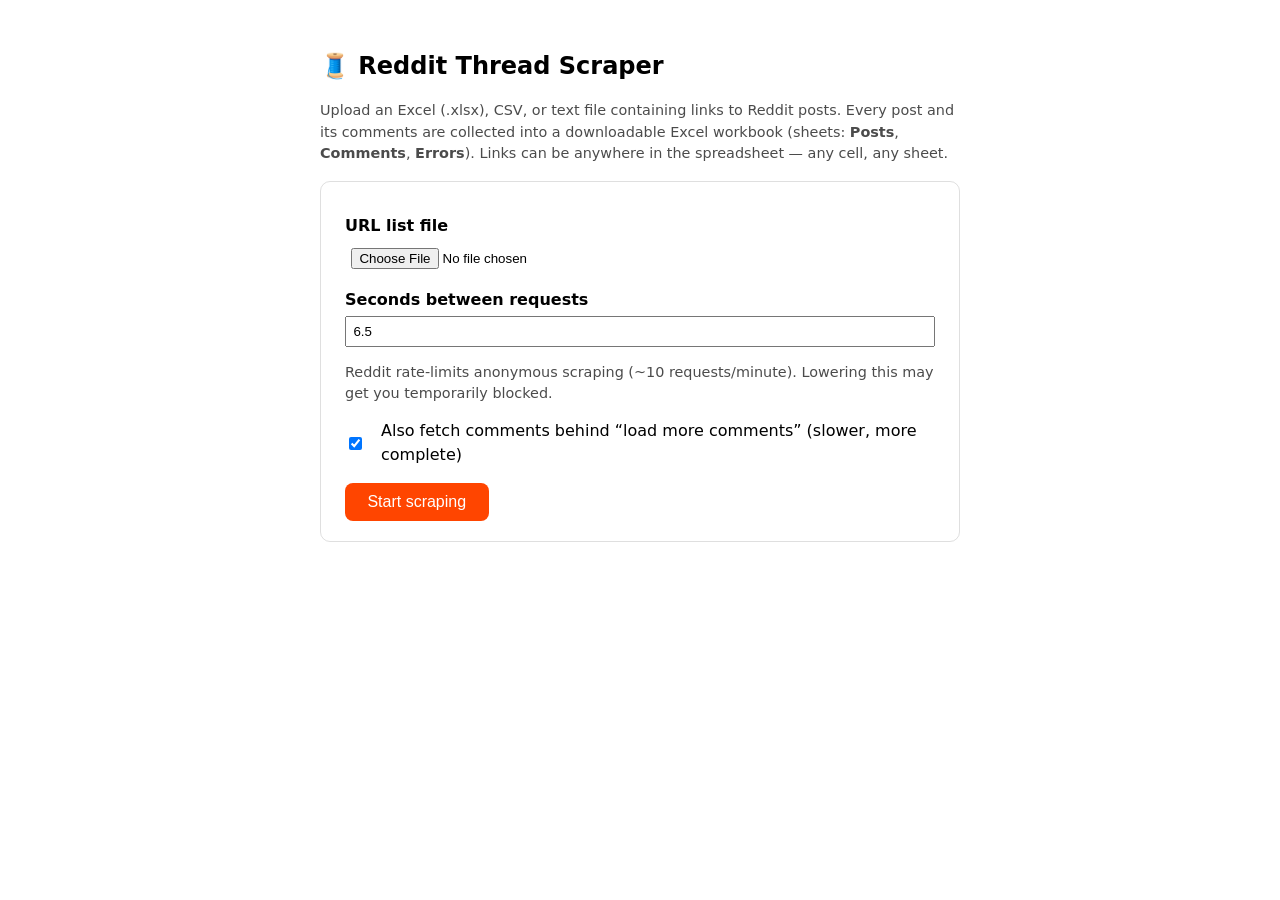
<file: templates/index.html>
<!doctype html>
<html lang="en">
<head>
<meta charset="utf-8">
<meta name="viewport" content="width=device-width, initial-scale=1">
<title>Reddit Thread Scraper</title>
<style>
  :root { color-scheme: light dark; }
  body {
    font-family: system-ui, -apple-system, "Segoe UI", sans-serif;
    max-width: 640px; margin: 3rem auto; padding: 0 1rem; line-height: 1.5;
  }
  h1 { font-size: 1.5rem; }
  .card {
    border: 1px solid #8884; border-radius: 10px; padding: 1.25rem 1.5rem; margin: 1rem 0;
  }
  label { display: block; margin: .75rem 0 .25rem; font-weight: 600; }
  input[type=file], input[type=number] { width: 100%; padding: .4rem; box-sizing: border-box; }
  .row { display: flex; gap: 1rem; align-items: center; }
  .row label { margin: 0; font-weight: 400; }
  button {
    margin-top: 1rem; padding: .6rem 1.4rem; font-size: 1rem; border: 0;
    border-radius: 8px; background: #ff4500; color: #fff; cursor: pointer;
  }
  button:disabled { opacity: .5; cursor: default; }
  progress { width: 100%; height: 1.2rem; }
  .error { color: #d33; }
  .muted { opacity: .7; font-size: .9rem; }
  a.dl {
    display: inline-block; margin-top: .75rem; padding: .6rem 1.4rem; border-radius: 8px;
    background: #2e7d32; color: #fff; text-decoration: none;
  }
  #failures li { color: #d33; font-size: .9rem; }
</style>
</head>
<body>
<h1>🧵 Reddit Thread Scraper</h1>
<p class="muted">Upload an Excel (.xlsx), CSV, or text file containing links to Reddit posts.
Every post and its comments are collected into a downloadable Excel workbook
(sheets: <b>Posts</b>, <b>Comments</b>, <b>Errors</b>). Links can be anywhere in the
spreadsheet — any cell, any sheet.</p>

<div class="card">
  <form id="form">
    <label for="file">URL list file</label>
    <input type="file" id="file" name="file" accept=".xlsx,.xlsm,.csv,.txt" required>

    <label for="delay">Seconds between requests</label>
    <input type="number" id="delay" name="delay" value="6.5" min="2" step="0.5">
    <p class="muted">Reddit rate-limits anonymous scraping (~10 requests/minute).
    Lowering this may get you temporarily blocked.</p>

    <div class="row">
      <input type="checkbox" id="expand_more" name="expand_more" checked>
      <label for="expand_more">Also fetch comments behind “load more comments” (slower, more complete)</label>
    </div>

    <button id="go" type="submit">Start scraping</button>
  </form>
</div>

<div class="card" id="progressCard" hidden>
  <progress id="bar" value="0" max="1"></progress>
  <p id="statusLine"></p>
  <ul id="failures"></ul>
  <a class="dl" id="download" hidden>⬇ Download results (.xlsx)</a>
</div>

<script>
const form = document.getElementById("form");
const go = document.getElementById("go");
const card = document.getElementById("progressCard");
const bar = document.getElementById("bar");
const statusLine = document.getElementById("statusLine");
const failures = document.getElementById("failures");
const download = document.getElementById("download");
let timer = null;

form.addEventListener("submit", async (e) => {
  e.preventDefault();
  clearInterval(timer);
  go.disabled = true;
  download.hidden = true;
  failures.innerHTML = "";
  card.hidden = false;
  statusLine.textContent = "Uploading…";
  statusLine.className = "";

  const data = new FormData(form);
  if (!document.getElementById("expand_more").checked) data.delete("expand_more");
  let resp;
  try {
    resp = await fetch("/scrape", { method: "POST", body: data });
  } catch {
    statusLine.textContent = "Could not reach the server.";
    statusLine.className = "error";
    go.disabled = false;
    return;
  }
  const body = await resp.json();
  if (!resp.ok) {
    statusLine.textContent = body.error || "Upload failed.";
    statusLine.className = "error";
    go.disabled = false;
    return;
  }
  poll(body.job_id);
});

function poll(jobId) {
  timer = setInterval(async () => {
    const resp = await fetch(`/status/${jobId}`);
    if (!resp.ok) return;
    const s = await resp.json();
    bar.max = s.total;
    bar.value = s.done;
    statusLine.textContent =
      `Scraped ${s.done} of ${s.total} thread(s) — ${s.comments} comments collected` +
      (s.status === "finished" ? ". Done!" : "…");
    failures.innerHTML = "";
    for (const f of s.failures) {
      const li = document.createElement("li");
      li.textContent = `${f.url} — ${f.error}`;
      failures.appendChild(li);
    }
    if (s.status === "finished") {
      clearInterval(timer);
      go.disabled = false;
      download.href = `/download/${jobId}`;
      download.hidden = false;
    } else if (s.status === "error") {
      clearInterval(timer);
      go.disabled = false;
      statusLine.textContent = "Scrape failed: " + (s.error || "unknown error");
      statusLine.className = "error";
    }
  }, 1500);
}
</script>
</body>
</html>
</file>
